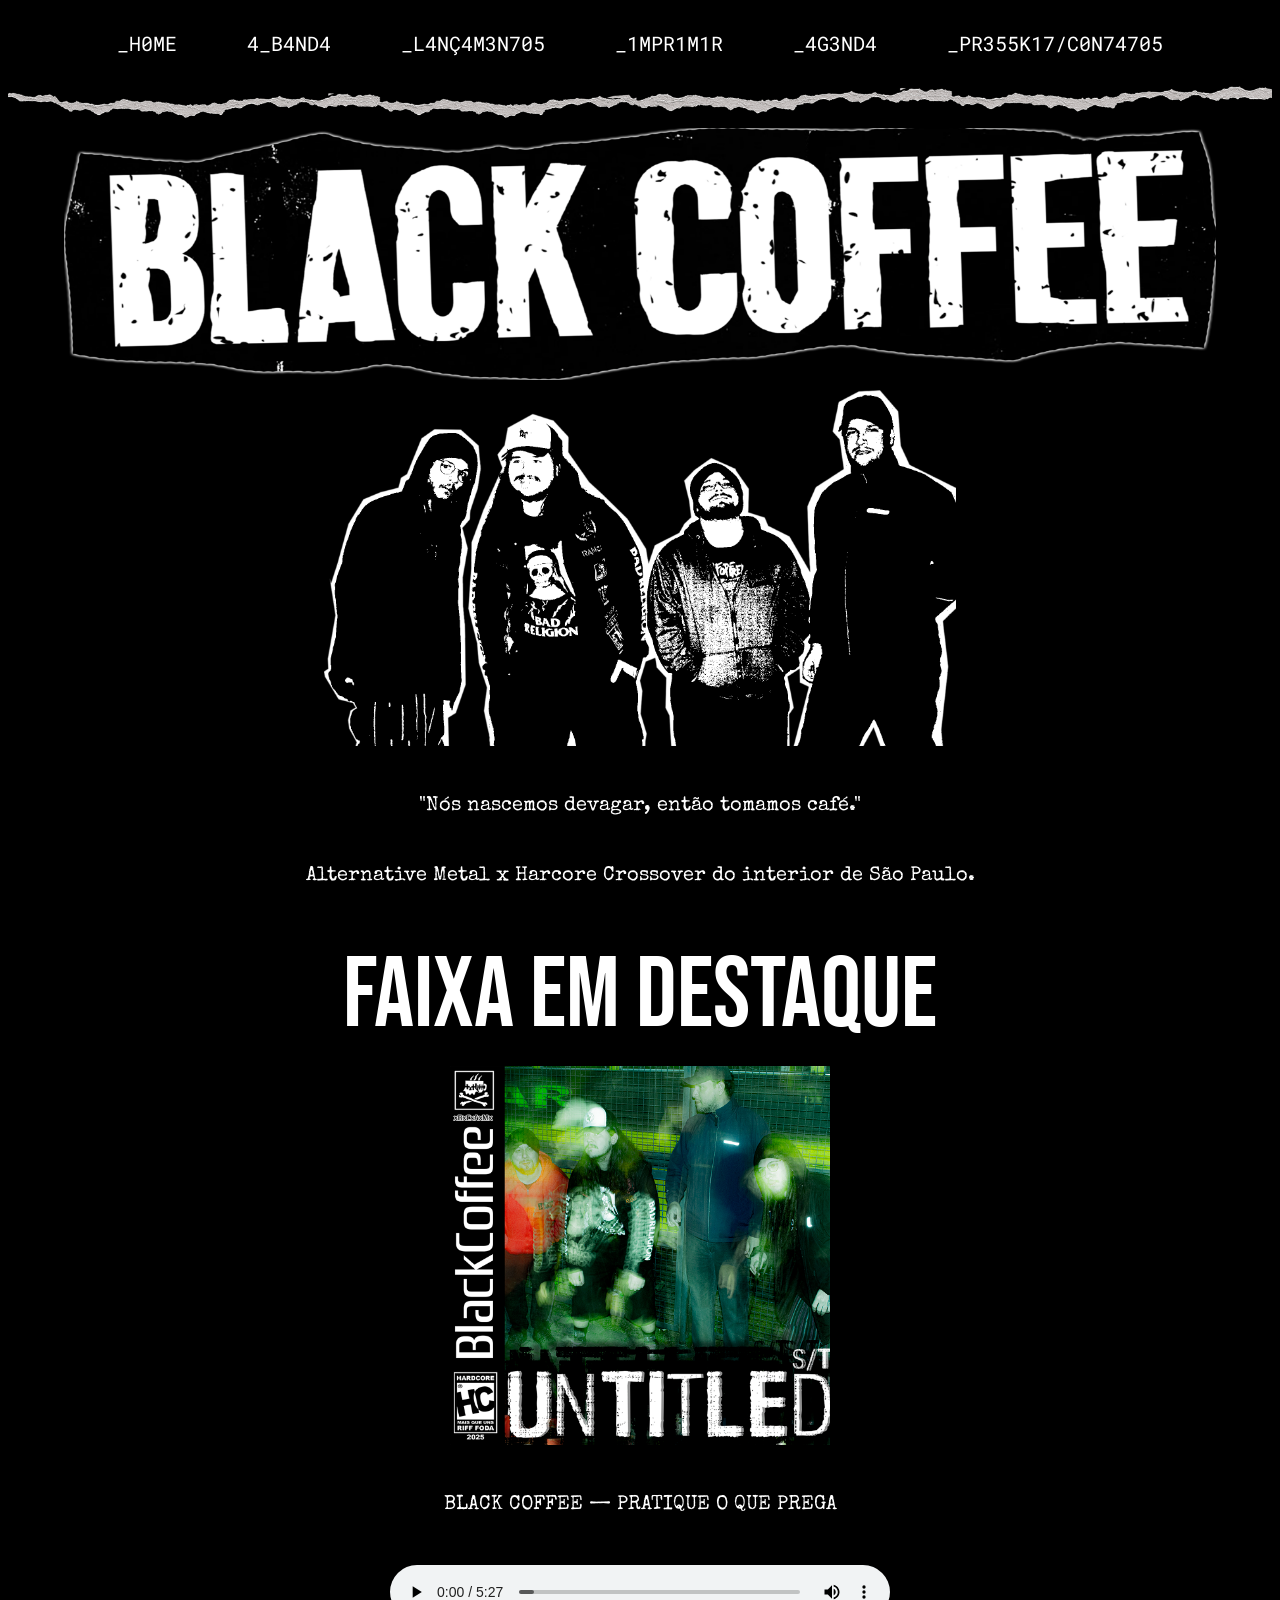
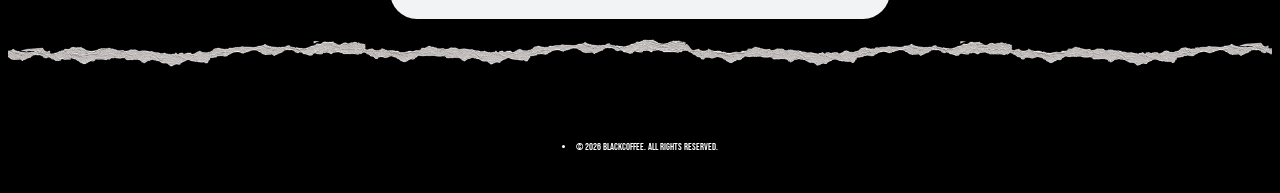
<file: index.html>
<!DOCTYPE html>
<html lang="en">
<head>
    <meta charset="UTF-8">
    <title>Black Coffee</title>
    <link rel="stylesheet" href="main.css">
    <link rel="preconnect" href="https://fonts.googleapis.com">
    <link rel="preconnect" href="https://fonts.gstatic.com" crossorigin>
    <link href="https://fonts.googleapis.com/css2?family=Bebas+Neue&family=Black+Ops+One&family=Noto+Serif+JP&family=Permanent+Marker&family=Roboto+Mono&family=Special+Elite&display=swap" rel="stylesheet">
</head>
<body class="dark-theme">
    <ul>
    <li><a href="index.html">_H0ME</a></li>
    <li><a href="A-BANDA.html">4_B4ND4</a></li>
    <li><a href="LANCAMENTOS.html">_L4NÇ4M3N705</a></li>
    <li><a href="IMPRIMIR.html">_1MPR1M1R</a></li>
    <li><a href="AGENDA.html">_4G3ND4</a></li>
    <li><a href="PRESS-KIT.html">_PR355K17/C0N74705</a></li>

</ul>
    <img class="imagem02" src="imagens/ripp01.png" alt="ripp">
    <img class="imagem02" src="imagens/Logo-Black-Coffee-2026.png" alt="BlackCoffee Logo">
    <img class="imagem03" src="imagens/BAND-CUTOUT-01.png" alt="foto da banda em CutOut">
    <p class="textoCENTER">"Nós nascemos devagar, então tomamos café."</p>
    <p class="textoCENTER">Alternative Metal x Harcore Crossover do interior de São Paulo.</p>
    <p class="titulo">FAIXA EM DESTAQUE</p>
    <img class="imagem05" src="imagens/capas/capa_untitled.jpg" alt="Capa Untitled">
    <p class="textoCENTER">BLACK COFFEE — PRATIQUE O QUE PREGA</p>
<audio controls>
    <source src="MUSIC_MP3/pratique_oq_prega.mp3" type="audio/mpeg">
    Seu navegador não suporta o player de áudio.
</audio>
    <img class="imagem02" src="imagens/ripp02.png" alt="ripp">
    <li class="footer">© 2026 BLACKCOFFEE. ALL RIGHTS RESERVED.</li>
</html>
</file>
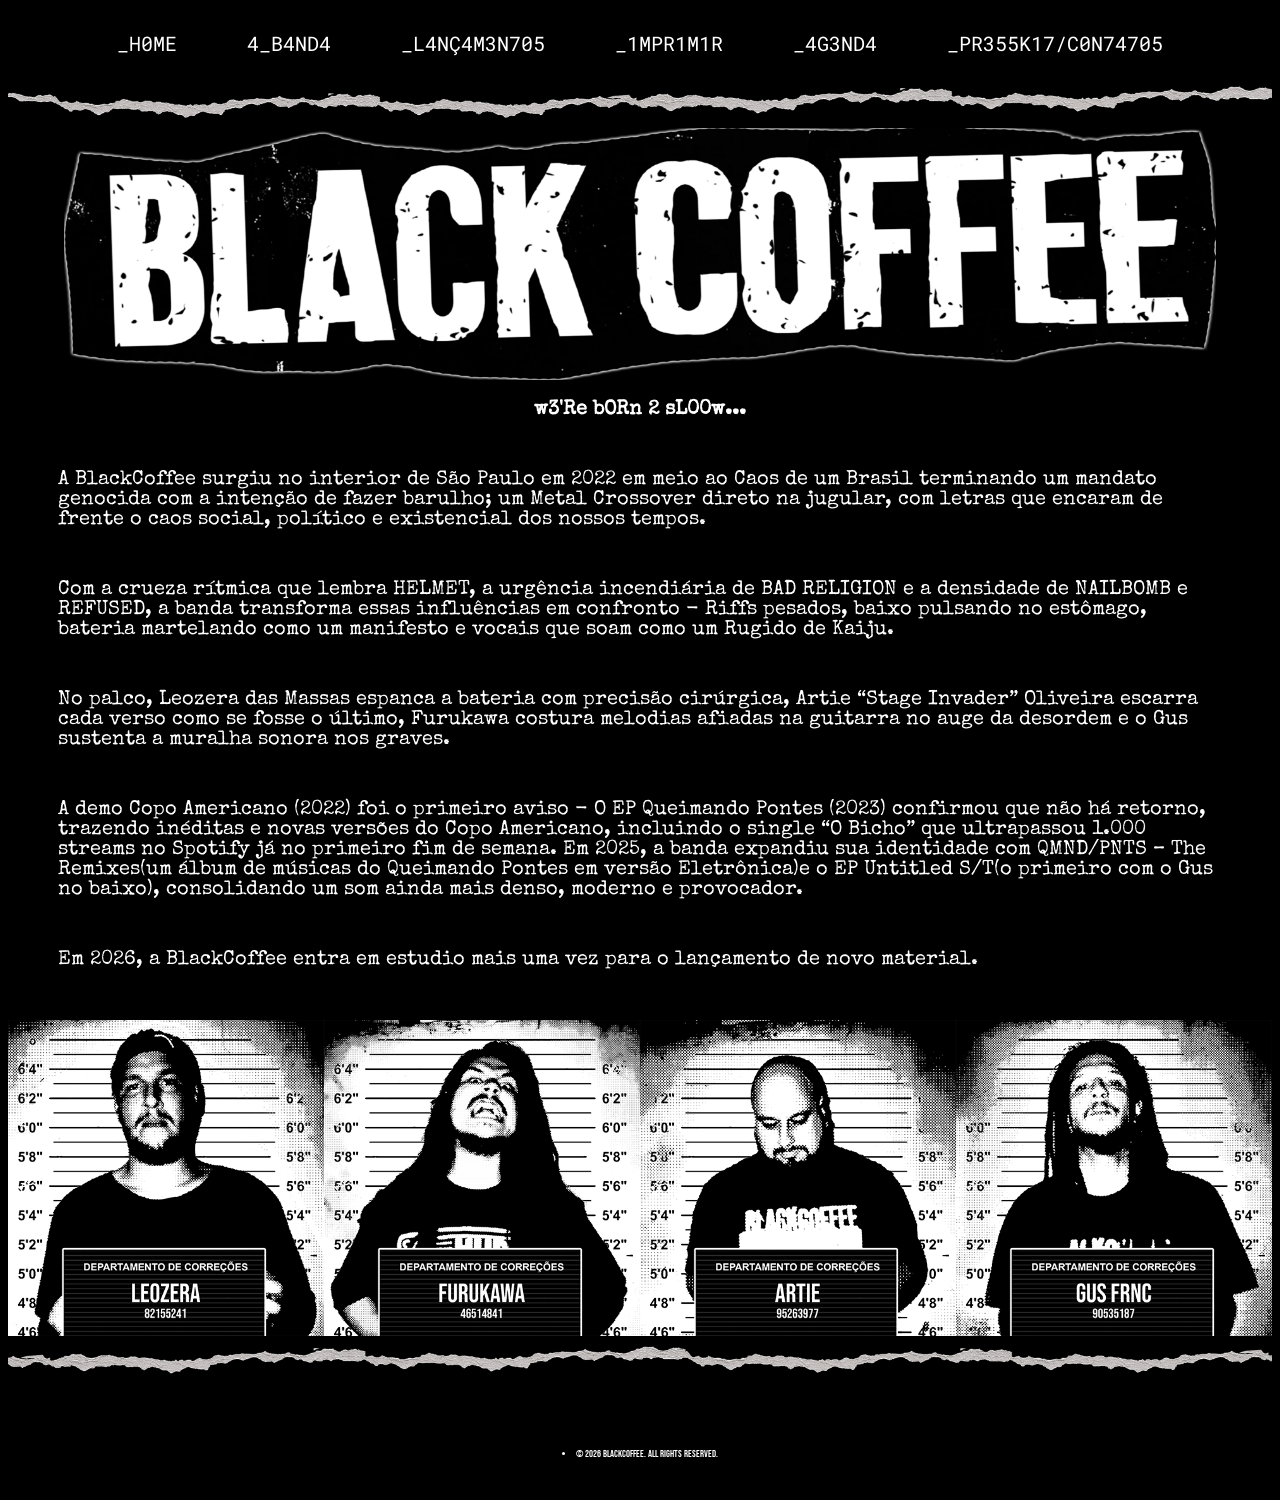
<file: A-BANDA.html>
<!DOCTYPE html>
<html lang="en">
<head>
    <meta charset="UTF-8">
    <title>Black Coffee</title>
    <link rel="stylesheet" href="main.css">
    <link rel="preconnect" href="https://fonts.googleapis.com">
    <link rel="preconnect" href="https://fonts.gstatic.com" crossorigin>
    <link href="https://fonts.googleapis.com/css2?family=Bebas+Neue&family=Black+Ops+One&family=Noto+Serif+JP&family=Permanent+Marker&family=Roboto+Mono&family=Special+Elite&display=swap" rel="stylesheet">
</head>
<body class="dark-theme">
    <ul>
    <li><a href="index.html">_H0ME</a></li>
    <li><a href="A-BANDA.html">4_B4ND4</a></li>
    <li><a href="LANCAMENTOS.html">_L4NÇ4M3N705</a></li>
    <li><a href="IMPRIMIR.html">_1MPR1M1R</a></li>
    <li><a href="AGENDA.html">_4G3ND4</a></li>
    <li><a href="PRESS-KIT.html">_PR355K17/C0N74705</a></li>
</ul>
    <img class="imagem02" src="imagens/ripp01.png" alt="ripp">
    <img class="imagem02" src="imagens/Logo-Black-Coffee-2026.png" alt="BlackCoffee Logo">
    <h1 class="nav-item">w3'Re bORn 2 sL00w...</h1>
    <p class="texto">A BlackCoffee surgiu no interior de São Paulo em 2022 em meio ao Caos de um Brasil terminando um mandato genocida com a intenção de fazer barulho; um Metal Crossover direto na jugular, com letras que encaram de frente o caos social, político e existencial dos nossos tempos.</p>
    <p class="texto">Com a crueza rítmica que lembra HELMET, a urgência incendiária de BAD RELIGION e a densidade de NAILBOMB e REFUSED, a banda transforma essas influências em confronto - Riffs pesados, baixo pulsando no estômago, bateria martelando como um manifesto e vocais que soam como um Rugido de Kaiju.</p>
    <p class="texto">No palco, Leozera das Massas espanca a bateria com precisão cirúrgica, Artie “Stage Invader” Oliveira escarra cada verso como se fosse o último, Furukawa costura melodias afiadas na guitarra no auge da desordem e o Gus sustenta a muralha sonora nos graves.</p>
    <p class="texto">A demo Copo Americano (2022) foi o primeiro aviso - O EP Queimando Pontes (2023) confirmou que não há retorno, trazendo inéditas e novas versões do Copo Americano, incluindo o single “O Bicho” que ultrapassou 1.000 streams no Spotify já no primeiro fim de semana. Em 2025, a banda expandiu sua identidade com QMND/PNTS – The Remixes(um álbum de músicas do Queimando Pontes em versão Eletrônica)e o EP Untitled S/T(o primeiro com o Gus no baixo), consolidando um som ainda mais denso, moderno e provocador.</p>
    <p class="texto">Em 2026, a BlackCoffee entra em estudio mais uma vez para o lançamento de novo material.</p>
    <img class="imagem02" src="imagens/EDIT-MUGSHOT.png" alt="BlackCoffee Mugshot: Leozera, Furukawa, Artie e Gus">
    <img class="imagem02" src="imagens/ripp02.png" alt="ripp">
    <li class="footer">© 2026 BLACKCOFFEE. ALL RIGHTS RESERVED.</li>
</html>
</body>
</file>
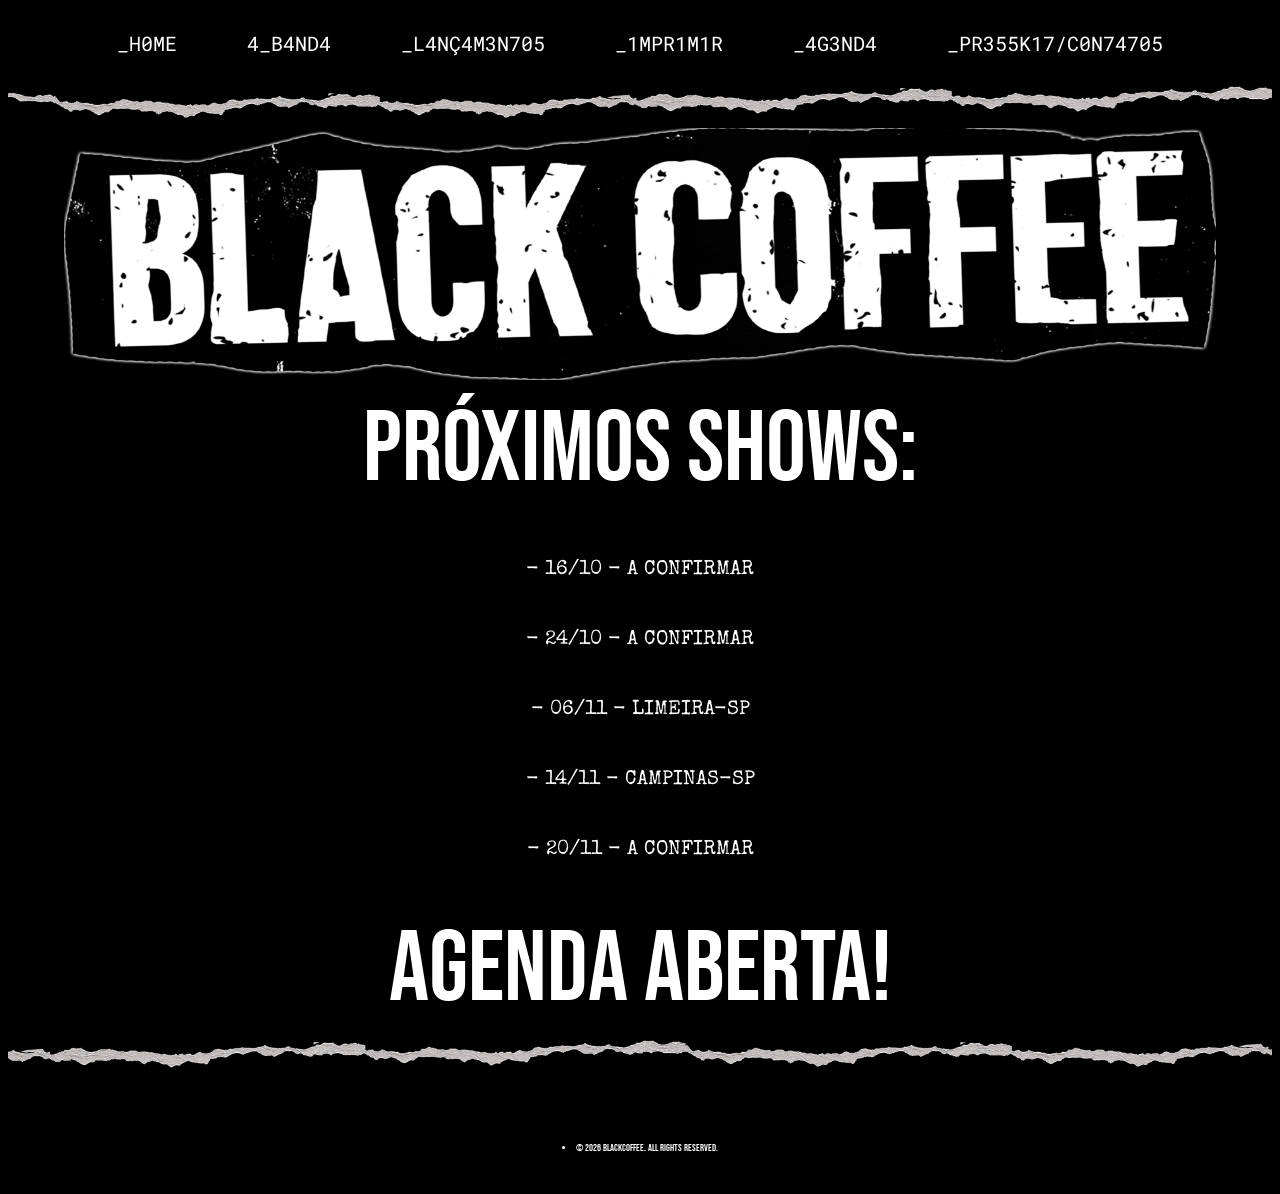
<file: AGENDA.html>
<!DOCTYPE html>
<html lang="en">
<head>
    <meta charset="UTF-8">
    <title>Black Coffee</title>
    <link rel="stylesheet" href="main.css">
    <link rel="preconnect" href="https://fonts.googleapis.com">
    <link rel="preconnect" href="https://fonts.gstatic.com" crossorigin>
    <link href="https://fonts.googleapis.com/css2?family=Bebas+Neue&family=Black+Ops+One&family=Noto+Serif+JP&family=Permanent+Marker&family=Roboto+Mono&family=Special+Elite&display=swap" rel="stylesheet">
</head>
<body class="dark-theme">
    <ul>
    <li><a href="index.html">_H0ME</a></li>
    <li><a href="A-BANDA.html">4_B4ND4</a></li>
    <li><a href="LANCAMENTOS.html">_L4NÇ4M3N705</a></li>
    <li><a href="IMPRIMIR.html">_1MPR1M1R</a></li>
    <li><a href="AGENDA.html">_4G3ND4</a></li>
    <li><a href="PRESS-KIT.html">_PR355K17/C0N74705</a></li>
</ul>
    <img class="imagem02" src="imagens/ripp01.png" alt="ripp">
    <img class="imagem02" src="imagens/Logo-Black-Coffee-2026.png" alt="BlackCoffee Logo">
    <p class="titulo">PRÓXIMOS SHOWS:</p>
    <p class="textoCENTER">- 16/10 - A CONFIRMAR</p>
    <p class="textoCENTER">- 24/10 - A CONFIRMAR</p>
    <p class="textoCENTER">- 06/11 - LIMEIRA-SP</p>
    <p class="textoCENTER">- 14/11 - CAMPINAS-SP</p>
    <p class="textoCENTER">- 20/11 - A CONFIRMAR</p>
    <p class="titulo">AGENDA ABERTA!</p>
    <img class="imagem02" src="imagens/ripp02.png" alt="ripp">
    <li class="footer">© 2026 BLACKCOFFEE. ALL RIGHTS RESERVED.</li>
</html>
</file>
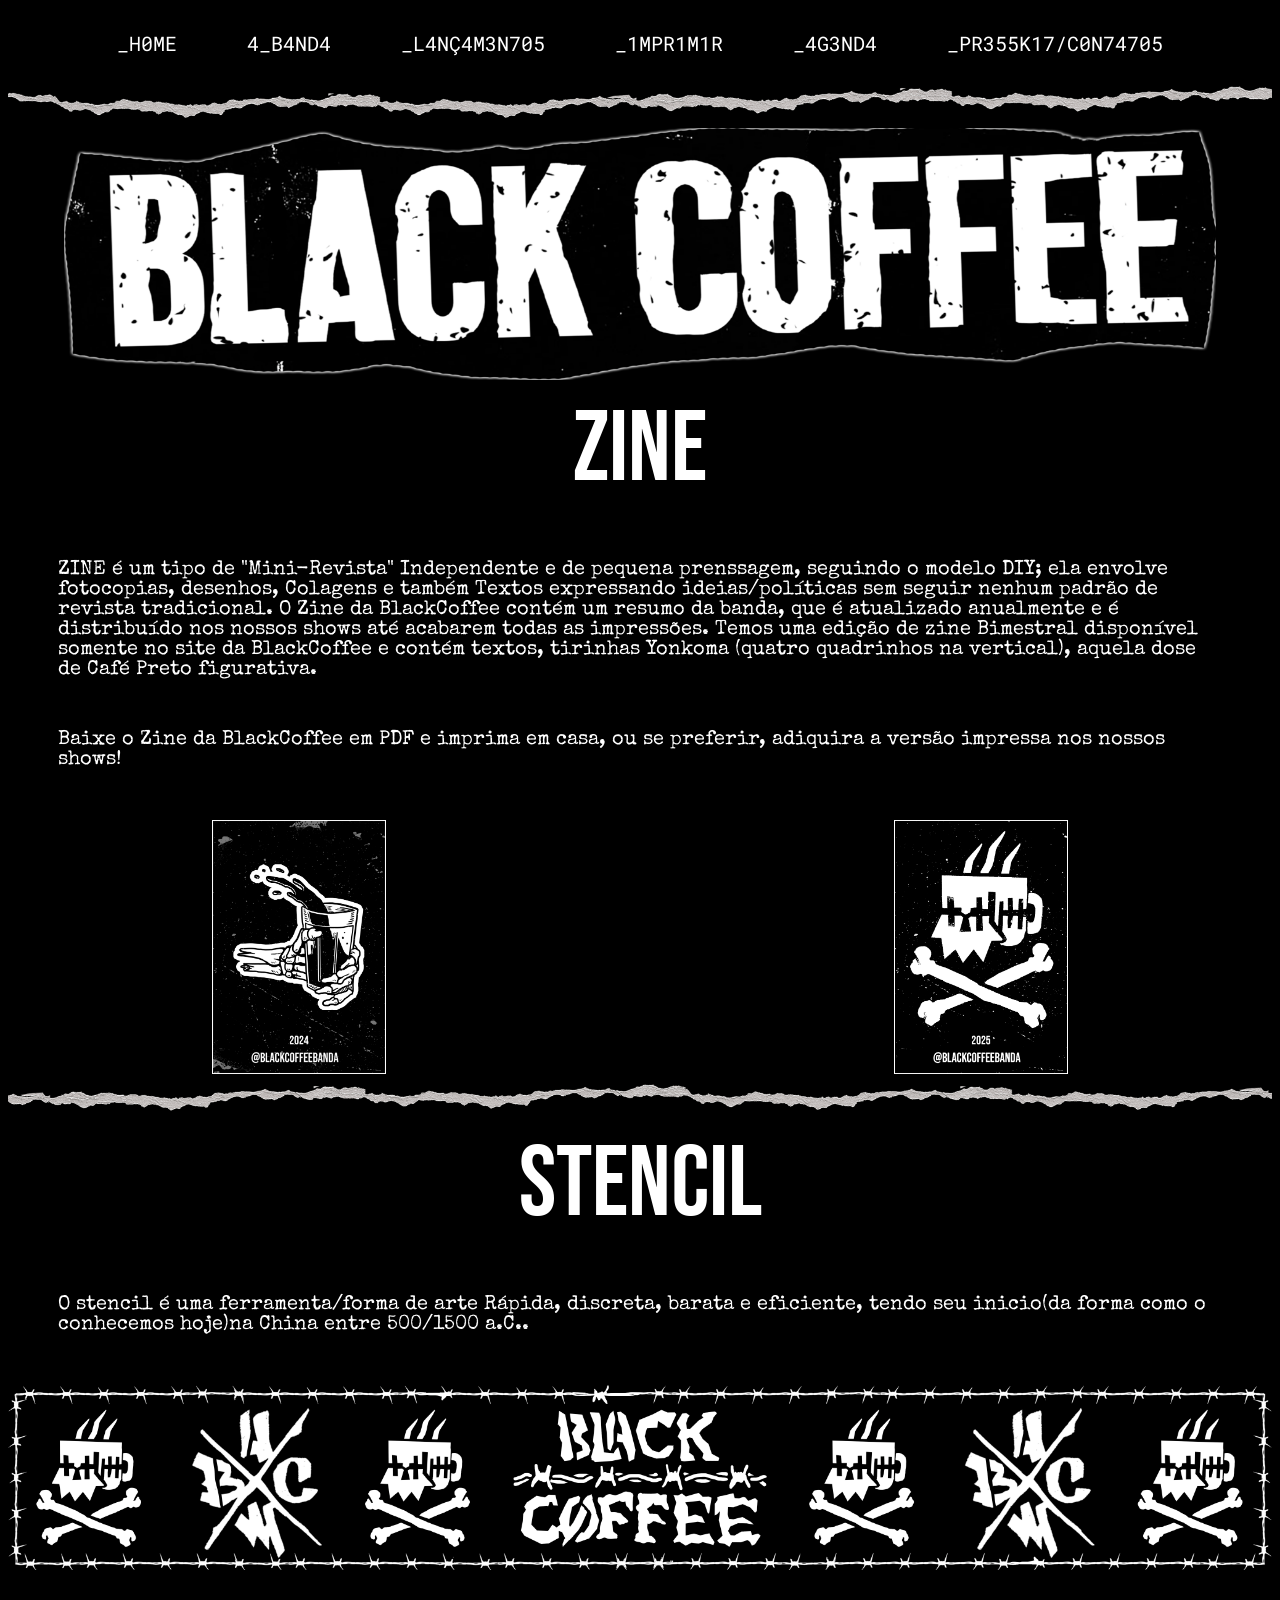
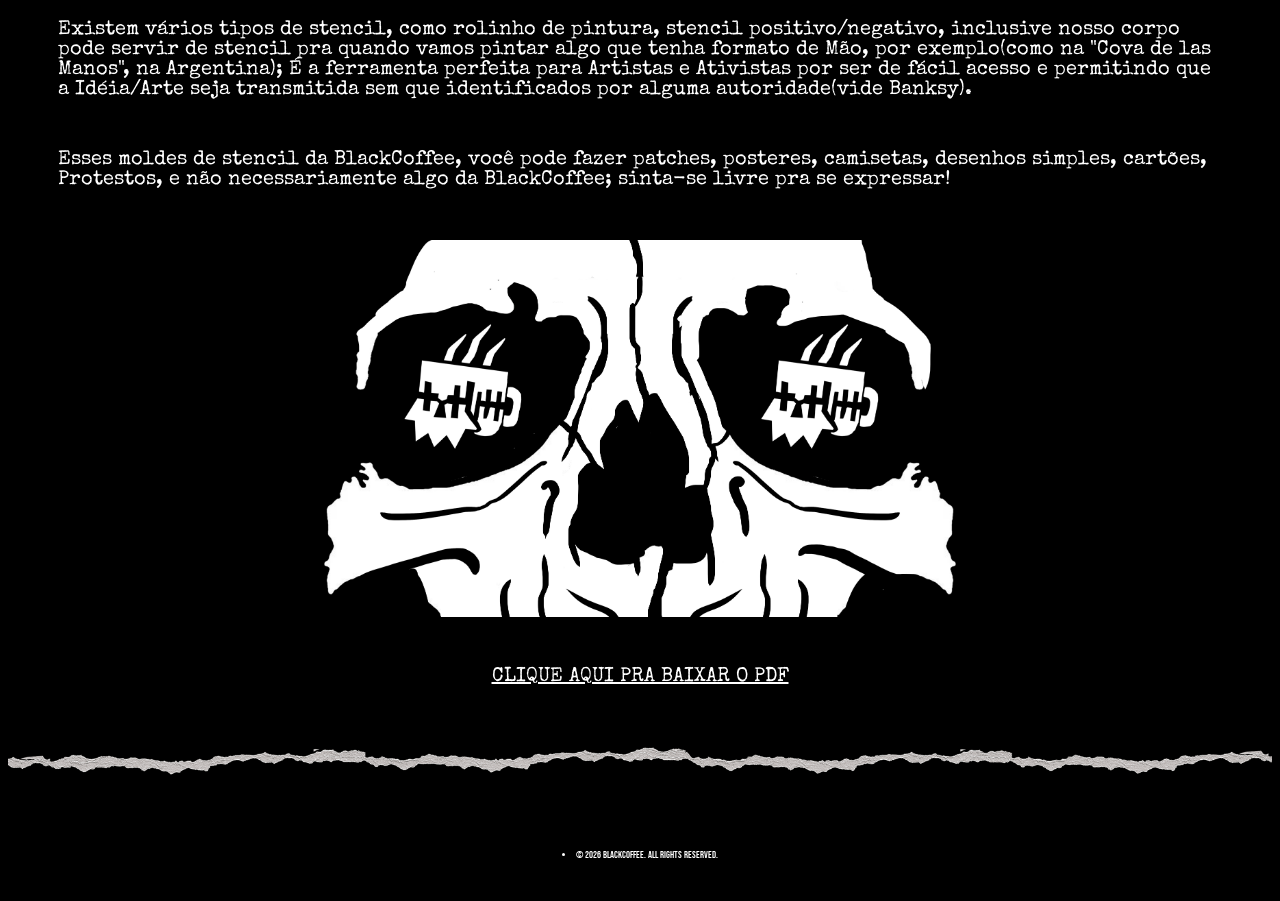
<file: IMPRIMIR.html>
<!DOCTYPE html>
<html lang="en">
<head>
    <meta charset="UTF-8">
    <title>Black Coffee</title>
    <link rel="stylesheet" href="main.css">
    <link rel="preconnect" href="https://fonts.googleapis.com">
    <link rel="preconnect" href="https://fonts.gstatic.com" crossorigin>
    <link href="https://fonts.googleapis.com/css2?family=Bebas+Neue&family=Black+Ops+One&family=Noto+Serif+JP&family=Permanent+Marker&family=Roboto+Mono&family=Special+Elite&display=swap" rel="stylesheet">
</head>
<body class="dark-theme">
    <ul>
    <li><a href="index.html">_H0ME</a></li>
    <li><a href="A-BANDA.html">4_B4ND4</a></li>
    <li><a href="LANCAMENTOS.html">_L4NÇ4M3N705</a></li>
    <li><a href="IMPRIMIR.html">_1MPR1M1R</a></li>
    <li><a href="AGENDA.html">_4G3ND4</a></li>
    <li><a href="PRESS-KIT.html">_PR355K17/C0N74705</a></li>

</ul>
<img class="imagem02" src="imagens/ripp01.png" alt="ripp">
<img class="imagem02" src="imagens/Logo-Black-Coffee-2026.png" alt="BlackCoffee Logo">
<p class="titulo">ZINE</p>
<p class="texto">
    ZINE é um tipo de "Mini-Revista" Independente e de pequena prenssagem,
    seguindo o modelo DIY; ela envolve fotocopias, desenhos, Colagens e também
    Textos expressando ideias/políticas sem seguir nenhum padrão de revista
    tradicional. O Zine da BlackCoffee contém um resumo da banda, que é
    atualizado anualmente e é distribuído nos nossos shows até acabarem todas
    as impressões. Temos uma edição de zine Bimestral disponível somente no site
    da BlackCoffee e contém textos, tirinhas Yonkoma (quatro quadrinhos na
    vertical), aquela dose de Café Preto figurativa.</p>
<p class="texto">Baixe o Zine da BlackCoffee em PDF e imprima em casa, ou se preferir, adiquira a versão impressa nos nossos shows!
</p>
<div class="nomes">
    <a href="pdfs/zine2024blackcoffee.pdf" target="_blank">
        <img class="imagem05" src="imagens/capa_zine2024.jpg" alt="ZINE 2024">
    </a>
    <a href="pdfs/zine2025blackcoffee.pdf" target="_blank">
        <img class="imagem05" src="imagens/capa_zine2025.jpg" alt="ZINE 2025">
    </a>
</div>
    <img class="imagem02" src="imagens/ripp02.png" alt="ripp">
<p class="titulo">STENCIL</p>
    <p class="texto">	O stencil é uma ferramenta/forma de arte Rápida, discreta, barata e eficiente, tendo seu inicio(da forma como o conhecemos hoje)na China entre 500/1500 a.C..</p>
    <img class="imagem02" src="imagens/stencil arts.jpg" alt="stencils">
    <p class="texto">Existem vários tipos de stencil, como rolinho de pintura, stencil positivo/negativo, inclusive nosso corpo pode servir de stencil pra quando vamos pintar algo que tenha formato de Mão, por exemplo(como na "Cova de las Manos", na Argentina); É a ferramenta perfeita para Artistas e Ativistas por ser de fácil acesso e permitindo que a Idéia/Arte seja transmitida sem que identificados por alguma autoridade(vide Banksy).</p>
    <p class="texto"> Esses moldes de stencil da BlackCoffee, você pode fazer patches, posteres, camisetas, desenhos simples, cartões, Protestos, e não necessariamente algo da BlackCoffee; sinta-se livre pra se expressar!</p>
    <img class="imagem03" src="imagens/stencil arts 2.jpg" alt="stencils">
    <div class="nomes">
    <a href="pdfs/STENCILPDF.pdf" target="_blank">
    <p class="textoCENTER">CLIQUE AQUI PRA BAIXAR O PDF</p>
    </a>
</div>
    <img class="imagem02" src="imagens/ripp02.png" alt="ripp">
    <li class="footer">© 2026 BLACKCOFFEE. ALL RIGHTS RESERVED.</li>
</html>
</file>
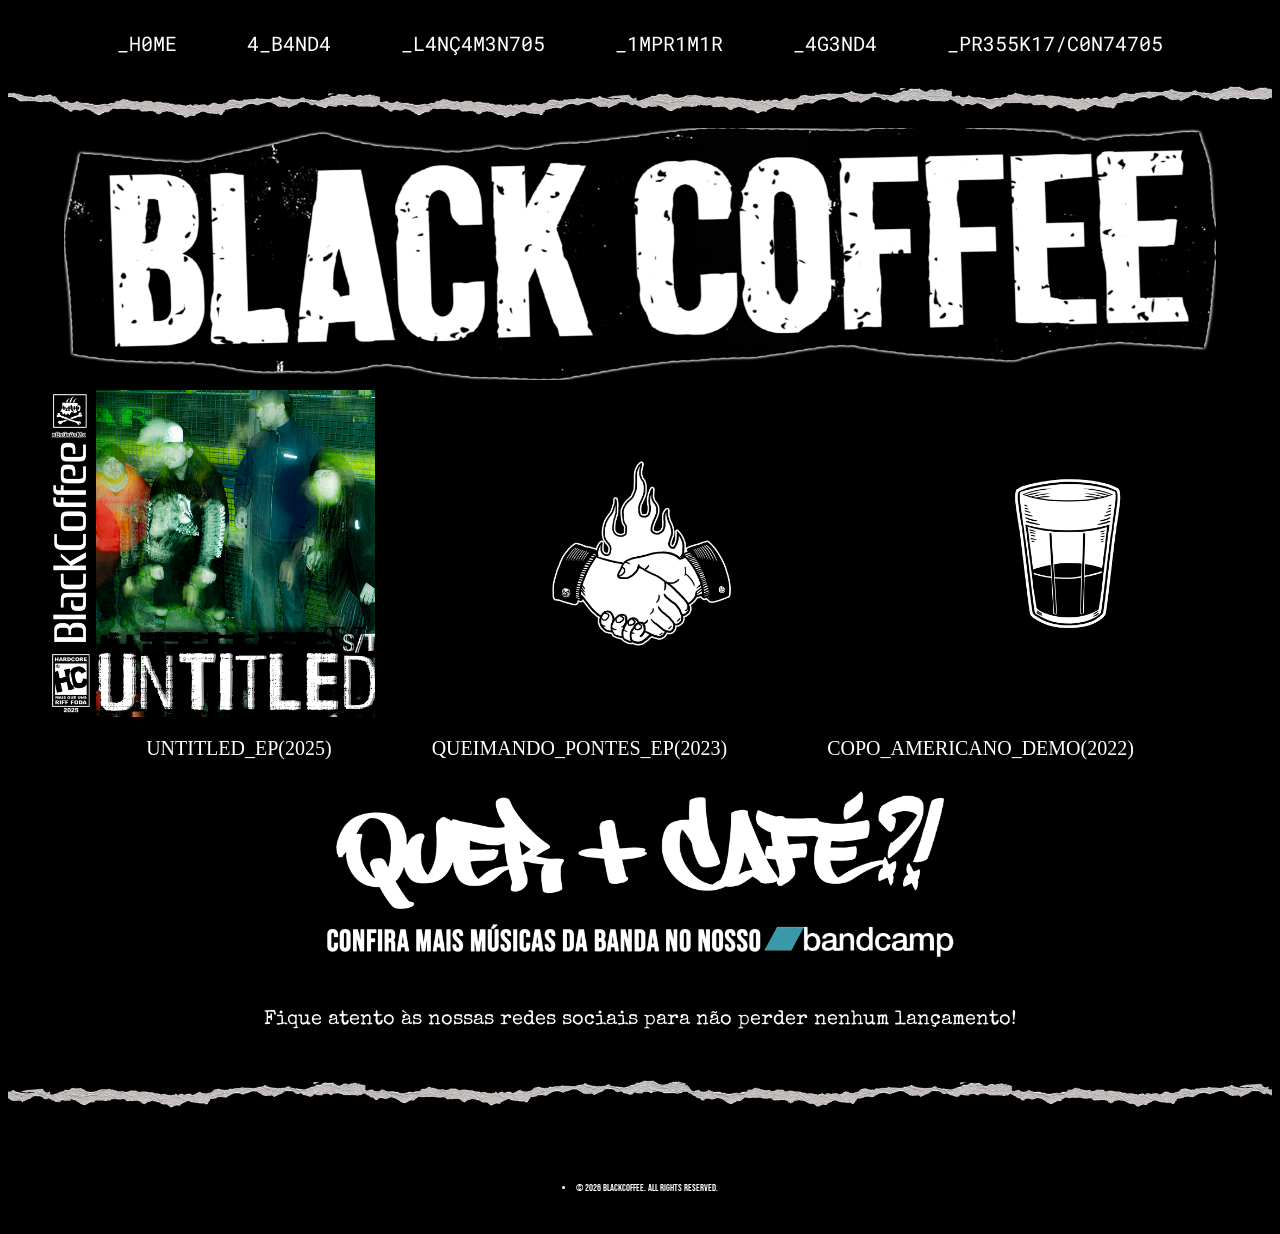
<file: LANCAMENTOS.html>
<!DOCTYPE html>
<html lang="en">
<head>
    <meta charset="UTF-8">
    <title>Black Coffee</title>
    <link rel="stylesheet" href="main.css">
    <link rel="preconnect" href="https://fonts.googleapis.com">
    <link rel="preconnect" href="https://fonts.gstatic.com" crossorigin>
    <link href="https://fonts.googleapis.com/css2?family=Bebas+Neue&family=Black+Ops+One&family=Noto+Serif+JP&family=Permanent+Marker&family=Roboto+Mono&family=Special+Elite&display=swap" rel="stylesheet">
</head>
<body class="dark-theme">
    <ul>
    <li><a href="index.html">_H0ME</a></li>
    <li><a href="A-BANDA.html">4_B4ND4</a></li>
    <li><a href="LANCAMENTOS.html">_L4NÇ4M3N705</a></li>
    <li><a href="IMPRIMIR.html">_1MPR1M1R</a></li>
    <li><a href="AGENDA.html">_4G3ND4</a></li>
    <li><a href="PRESS-KIT.html">_PR355K17/C0N74705</a></li>

</ul>
<img class="imagem02" src="imagens/ripp01.png" alt="ripp">
<img class="imagem02" src="imagens/Logo-Black-Coffee-2026.png" alt="BlackCoffee Logo">

<div class="discos">
    <a href="https://open.spotify.com/intl-pt/album/3fQ3b8vh4AHEMKTrHFHnKf?si=JxKABb1IRa6dQexb9NSiew" target="_blank"> 
        <img class="imagem04" src="imagens/capas/capa_untitled.jpg" alt="UNTITLED EP">
    </a>
    <a href="https://open.spotify.com/album/7oXe9lObi5Gw61crsAefEL" target="_blank">
        <img class="imagem04" src="imagens/capas/capa_qmndpts.jpg" alt="QUEIMANDO PONTES EP">
    </a>
    <a href="https://open.spotify.com/intl-pt/album/6SpzPvZQf5kn2K3QOCvPZk">
        <img class="imagem04" src="imagens/capas/capa_copoamericano.jpg" alt="COPO AMERICANO DEMO">
    </a>
</div>
<div class="nomes">
    <p class="texto2">UNTITLED_EP(2025)</p>
    <p class="texto2">QUEIMANDO_PONTES_EP(2023)</p>
    <p class="texto2">COPO_AMERICANO_DEMO(2022)</p>
</div>
    <a href="https://blackcoffeeband.bandcamp.com/" target="_blank">
    <img class="imagem03" src="imagens/quer mais café.png" alt="Quer + Café?! Encontre mais musicas da banda no nosso Bandcamp!">
    </a>
    <p class="textoCENTER">Fique atento às nossas redes sociais para não perder nenhum lançamento!</p>
    <img class="imagem02" src="imagens/ripp02.png" alt="ripp">
    <li class="footer">© 2026 BLACKCOFFEE. ALL RIGHTS RESERVED.</li>
</html>
</file>
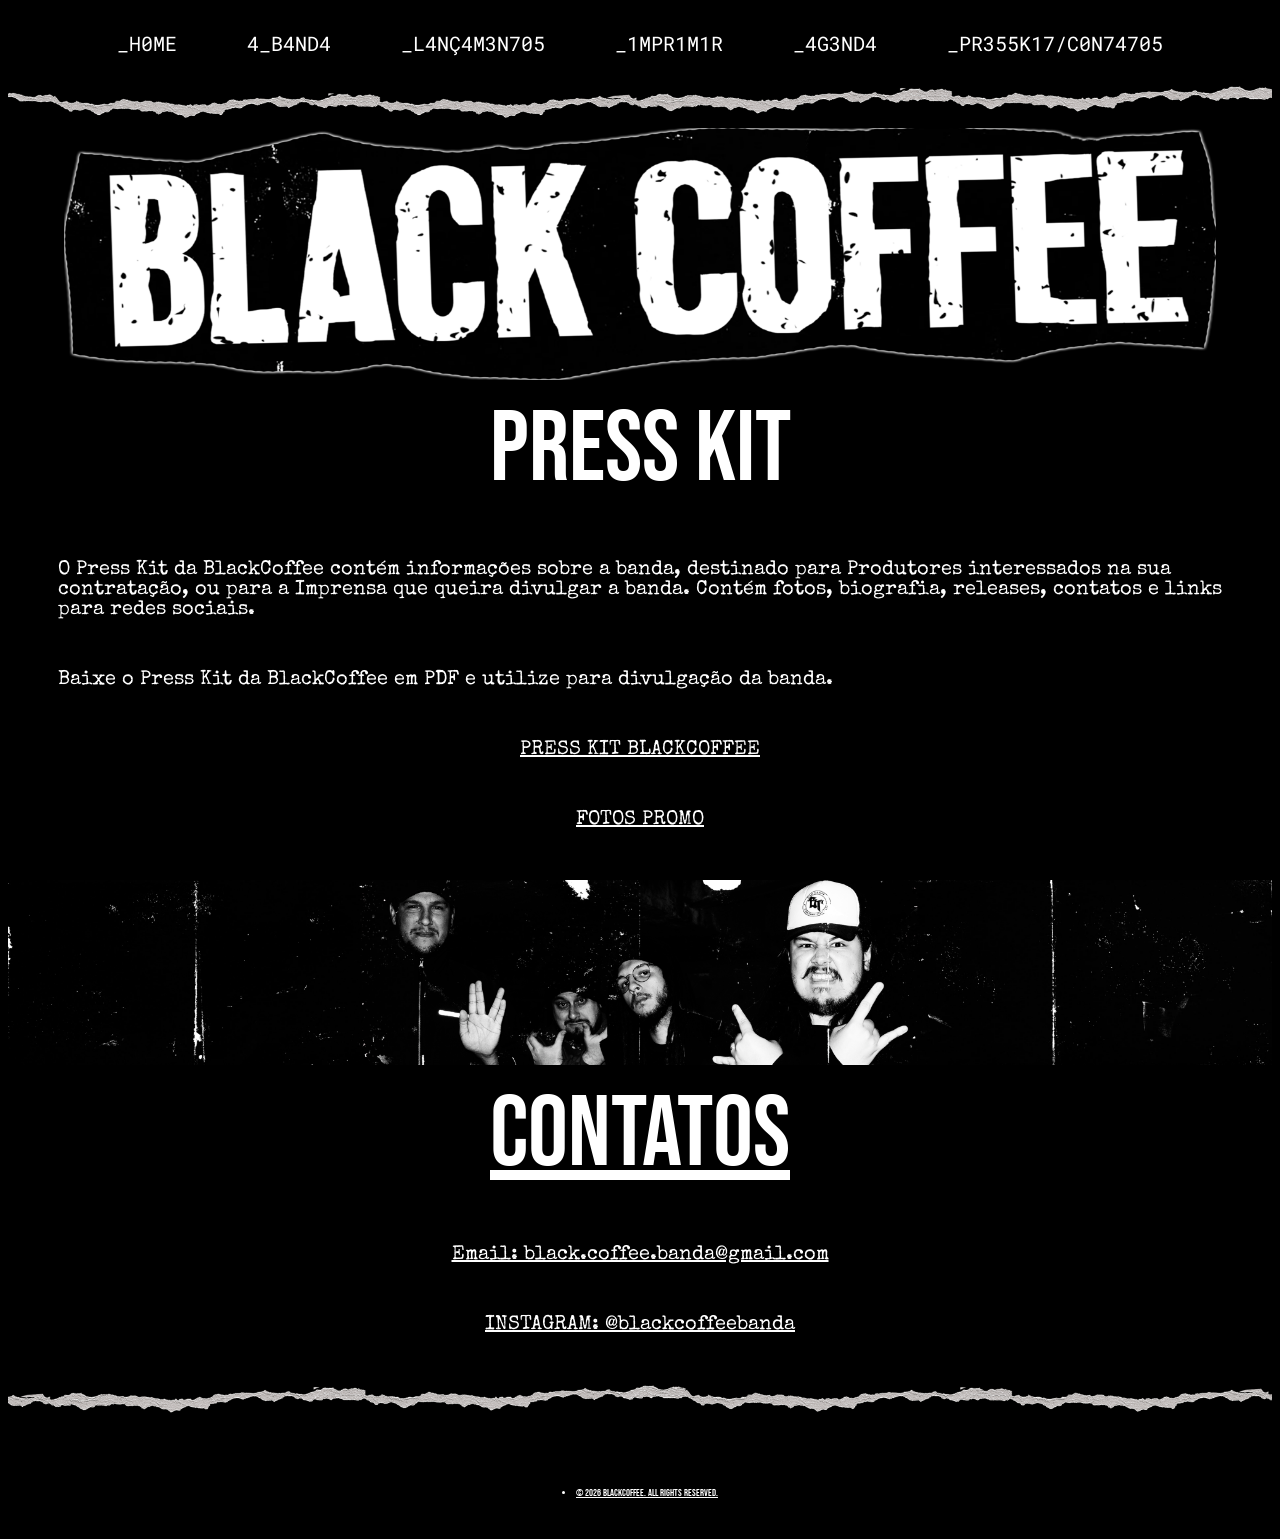
<file: PRESS-KIT.html>
<!DOCTYPE html>
<html lang="en">
<head>
    <meta charset="UTF-8">
    <title>Black Coffee</title>
    <link rel="stylesheet" href="main.css">
    <link rel="preconnect" href="https://fonts.googleapis.com">
    <link rel="preconnect" href="https://fonts.gstatic.com" crossorigin>
    <link href="https://fonts.googleapis.com/css2?family=Bebas+Neue&family=Black+Ops+One&family=Noto+Serif+JP&family=Permanent+Marker&family=Roboto+Mono&family=Special+Elite&display=swap" rel="stylesheet">
</head>
<body class="dark-theme">
    <ul>
    <li><a href="index.html">_H0ME</a></li>
    <li><a href="A-BANDA.html">4_B4ND4</a></li>
    <li><a href="LANCAMENTOS.html">_L4NÇ4M3N705</a></li>
    <li><a href="IMPRIMIR.html">_1MPR1M1R</a></li>
    <li><a href="AGENDA.html">_4G3ND4</a></li>
    <li><a href="PRESS-KIT.html">_PR355K17/C0N74705</a></li>

</ul>
    <img class="imagem02" src="imagens/ripp01.png" alt="ripp">
    <img class="imagem02" src="imagens/Logo-Black-Coffee-2026.png" alt="BlackCoffee Logo">
    <p class="titulo">PRESS KIT</p>
    <p class="texto">O Press Kit da BlackCoffee contém informações sobre a banda, destinado para Produtores interessados na sua contratação, ou para a Imprensa que queira divulgar a banda. Contém fotos, biografia, releases, contatos e links para redes sociais.</p>
    <p class="texto">Baixe o Press Kit da BlackCoffee em PDF e utilize para divulgação da banda.</p>
        </a>
    <a href="PDFs/BlackCoffee_PressKit.pdf" target="_blank">
        <p class="textoCENTER">PRESS KIT BLACKCOFFEE</p>
    </a>
    <a href="imagens/FOTOS_PROMO.rar" download>
        <p class="textoCENTER">FOTOS PROMO
        </p>
    <img class="imagem02" src="imagens/BAND-CUTOUT-02.jpg" alt="BlackCoffee Band Cutout">
    <p class="titulo">CONTATOS</p>
    <p class="textoCENTER">Email: black.coffee.banda@gmail.com</p>
    <a href="https://www.instagram.com/blackcoffeebanda/" target="_blank">
        <p class="textoCENTER">INSTAGRAM: @blackcoffeebanda</p>
    </a>
        <a href="https://www.instagram.com/blackcoffeebanda/" target="_blank">
    <img class="imagem02" src="imagens/ripp02.png" alt="ripp">
    <li class="footer">© 2026 BLACKCOFFEE. ALL RIGHTS RESERVED.</li>
</html>
</file>
<file: main.css>
:root {
    --red: #FF0000;
    --white: #ffffff;
    --black: #000000;
}
.light-theme {
    --bg: var(--white);
    --fontColor: var(--black);
    --btnBg: var(--black);
}
.dark-theme {
    --bg: var(--black);
    --fontColor: var(--white);
    --btnBg: var(--white);
}
body {
    background-color: var(--bg);
    color: var(--fontColor);
    font-size: 20px;
}
.texto {
    font-family: "Special Elite", cursive;
    font-size: 20px;
    text-align: left;
    margin: 50px;
}
.textoCENTER {
    font-family: "Special Elite", cursive;
    font-size: 20px;
    text-align: center;
    margin: 50px;
}
a {
    color: var(--white);
}
audio {
    display: block;
    margin: 20px auto;
    width: 90%;
    max-width: 500px;
}
.discos {
    display: flex;
    justify-content: center;
    gap: 20px;
}
.zines {
    display: flex;
    justify-content: center;
    gap: 20px;
}
.nomes {
    max-width: 100%;
    display: flex;
    justify-content: center;
    gap: 100px;
}
.imagem01 {
    max-width: 100%;
    height: auto;
    display: block;
    margin: 30px auto;
}
.imagem02 {
    display: block;
    width: auto;
    max-width: 100%;
    height: auto;
    margin: 10px auto;
    transform: none !important;
}
.imagem03 {
    max-width: 50%;
    height: auto;
    display: block;
    margin: 0px auto;
}
.imagem04 {
    max-width: 80%;
    height: auto;
    display: block;
    margin: 0 auto;
}
.imagem05 {
    max-width: 30%;
    height: auto;
    display: block;
    margin: 0 auto;
}
.titulo {
    font-family: "Bebas Neue", sans-serif;
    font-size: 100px;
    text-align: center;
    margin: 10px;
}
.codigo {
    font-family: "Roboto Mono", monospace;
    font-size: 20px;
}
.nav-item {
    font-family: "special elite", sans-serif;
    font-size: 20px;
    text-align: center;
    margin: 20px 0;
}
.footer {
    font-family: "Bebas Neue", sans-serif;
    font-size: 10px;
    text-align: center;
    margin: 50px 0 20px 0;
    padding: 20px;
    background-color: var(--bg);
    color: var(--fontColor);
}
ul {
    font-family: "Roboto Mono", monospace;
    font-size: 10px;
    display: flex;
    margin: 30px 0;
    padding: 0;
    justify-content: center;
    list-style: none;
    gap: 30px;
}
li {
    list-style: linear-gradient();
}
.list {
    list-style: circle;
}
li a {
    display: circle;
    padding: 15px;
    margin: 5px;
    text-decoration: none;
    font-family: "Roboto Mono", monospace;
    font-size: 20px;
    color: var(--fontColor);
    background-color: var(--bg);
}
</file>
